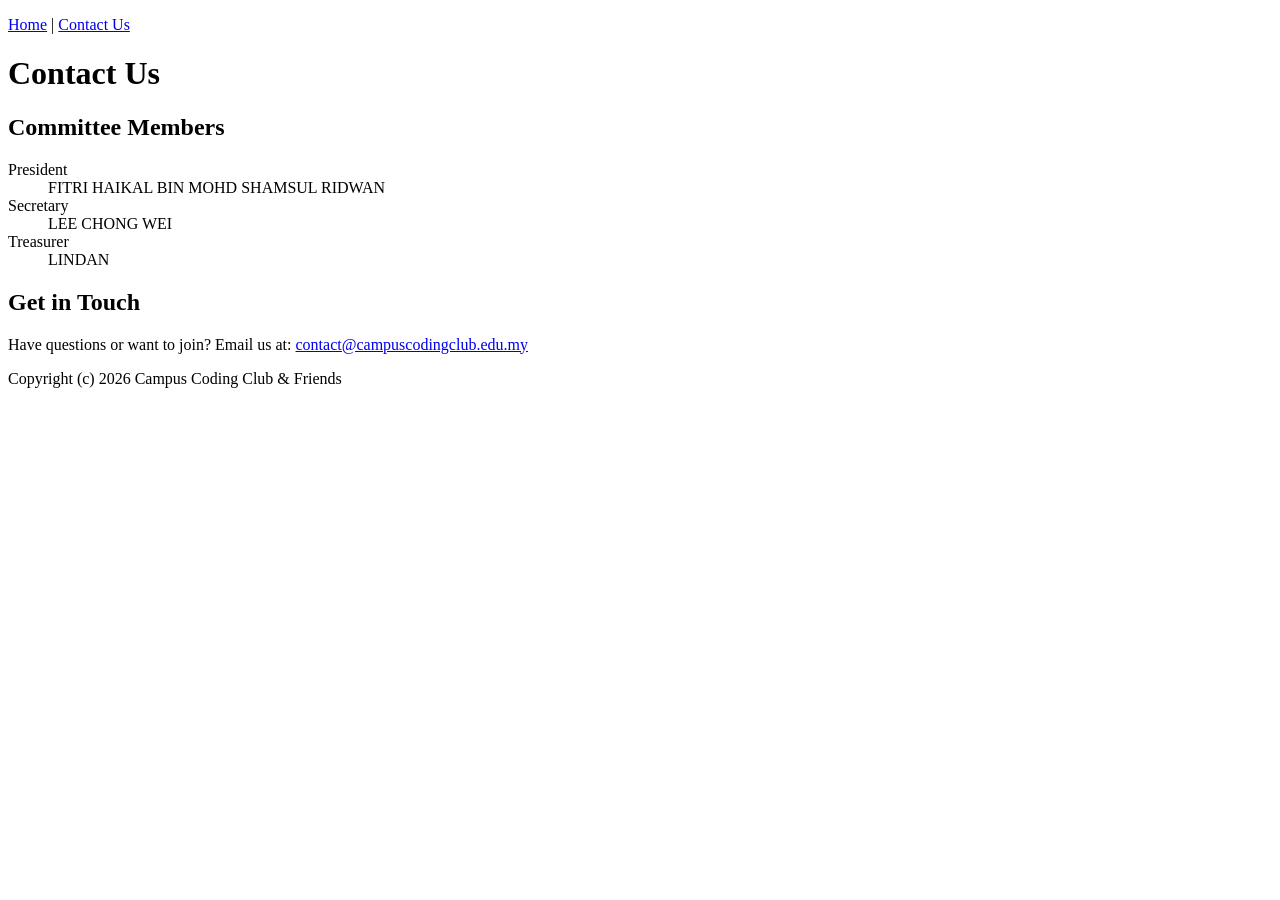
<file: Lab1-S79124/contact.html>
<!DOCTYPE html>
<html lang="en">
<head>
    <meta charset="utf-8">
    <title>Campus Coding Club - Contact Us</title>
</head>
<body>

    <!-- SECTION: Navigation Menu -->
    <nav>
        <p><a href="lab1_ExerB.html">Home</a> | <a href="contact.html">Contact Us</a></p>
    </nav>

    <!-- SECTION: Page Header -->
    <header>
        <h1>Contact Us</h1>
    </header>

    <!-- SECTION: Committee Members (Description List) -->
    <section>
        <h2>Committee Members</h2>
        <dl>
            <dt>President</dt>
            <dd>FITRI HAIKAL BIN MOHD SHAMSUL RIDWAN</dd>
            
            <dt>Secretary</dt>
            <dd>LEE CHONG WEI</dd>
            
            <dt>Treasurer</dt>
            <dd>LINDAN</dd>
        </dl>
    </section>

    <!-- SECTION: Email Contact -->
    <section>
        <h2>Get in Touch</h2>
        <p>Have questions or want to join? Email us at: <a href="mailto:contact@campuscodingclub.edu.my">contact@campuscodingclub.edu.my</a></p>
    </section>

    <!-- SECTION: Footer -->
    <footer>
        <p>Copyright (c) 2026 Campus Coding Club &amp; Friends</p>
    </footer>

</body>
</html>
</file>
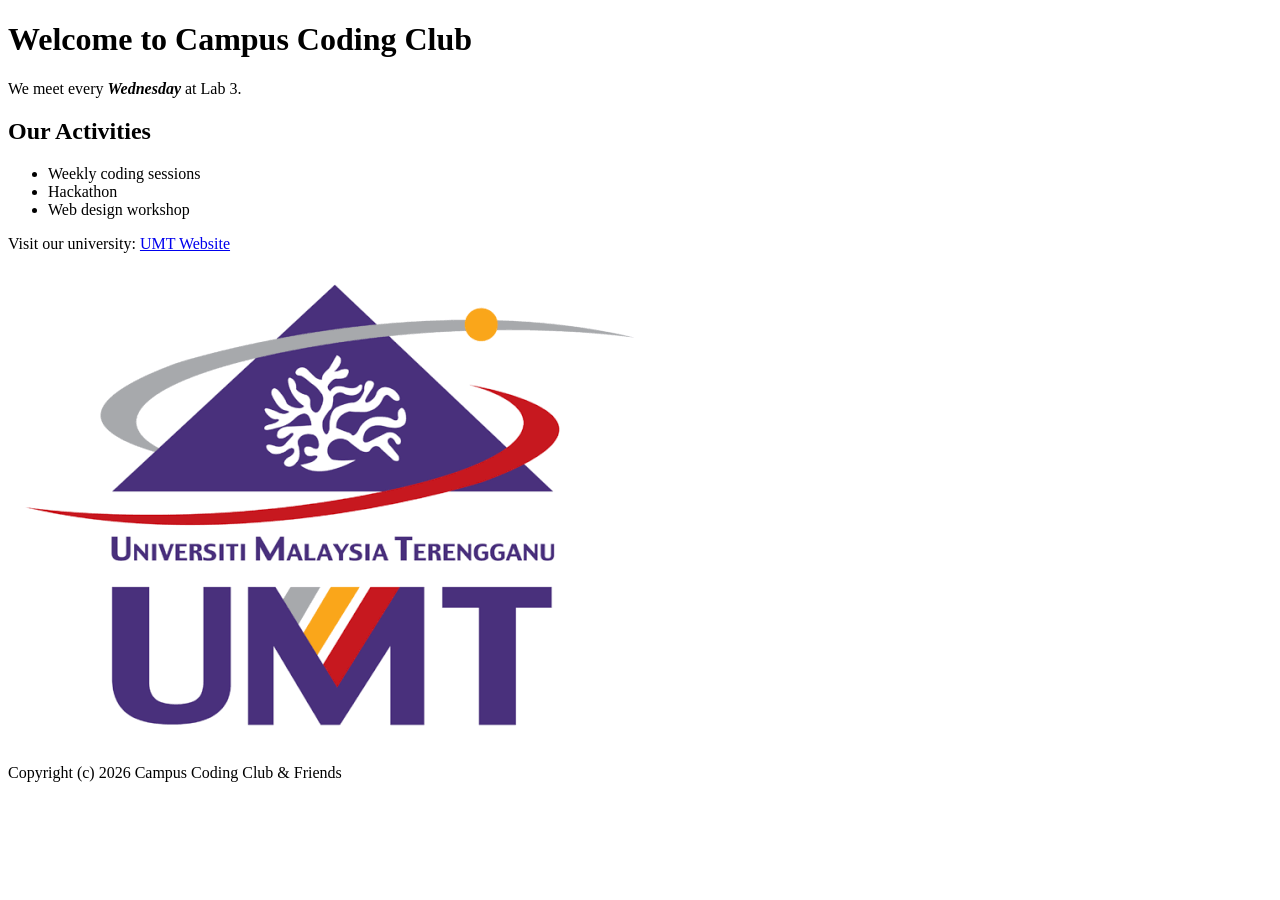
<file: Lab1-S79124/lab1_ExerB.html>
<!DOCTYPE html>
<html lang="en">
<head>
<title>Campus Coding Club</title>
<meta charset="utf-8">
</head>
<!-- Error 1 (Line 1): Missing <!DOCTYPE html> declaration and language attribute in html-->
<!-- Error 2 (Line 3): Missing close tab-->
<!-- Error 3 (Line 7): Close not same as open) -->
<!-- Error 4 (Line 8): Wrong nsting tag) -->
<!-- Error 5 (Line 9): Close not same as open -->
<!-- Error 6 (Line 11): Missing closing tab -->
<!-- Error 7 (Line 14): Mismatched list tags (opened with <ul>, closed with </ol> -->
<!-- Error 8 (Line 15): Missing quotes and protocol (https://) in the href attribute value.-->
<body>
<h1>Welcome to Campus Coding Club</h1>
<p>We meet every <strong><em>Wednesday</em></strong> at Lab 3.</p>
<h2>Our Activities</h2>
<ul>
<li>Weekly coding sessions</li>
<li>Hackathon</li>
<li>Web design workshop</li>
</ul>
<p>Visit our university: <a href="https://www.umt.edu.my">UMT Website</a></p>
<img src="club.png" alt="Campus Coding Club members gathering">
<p>Copyright (c) 2026 Campus Coding Club &amp; Friends</p>
</body>
</html>
</file>
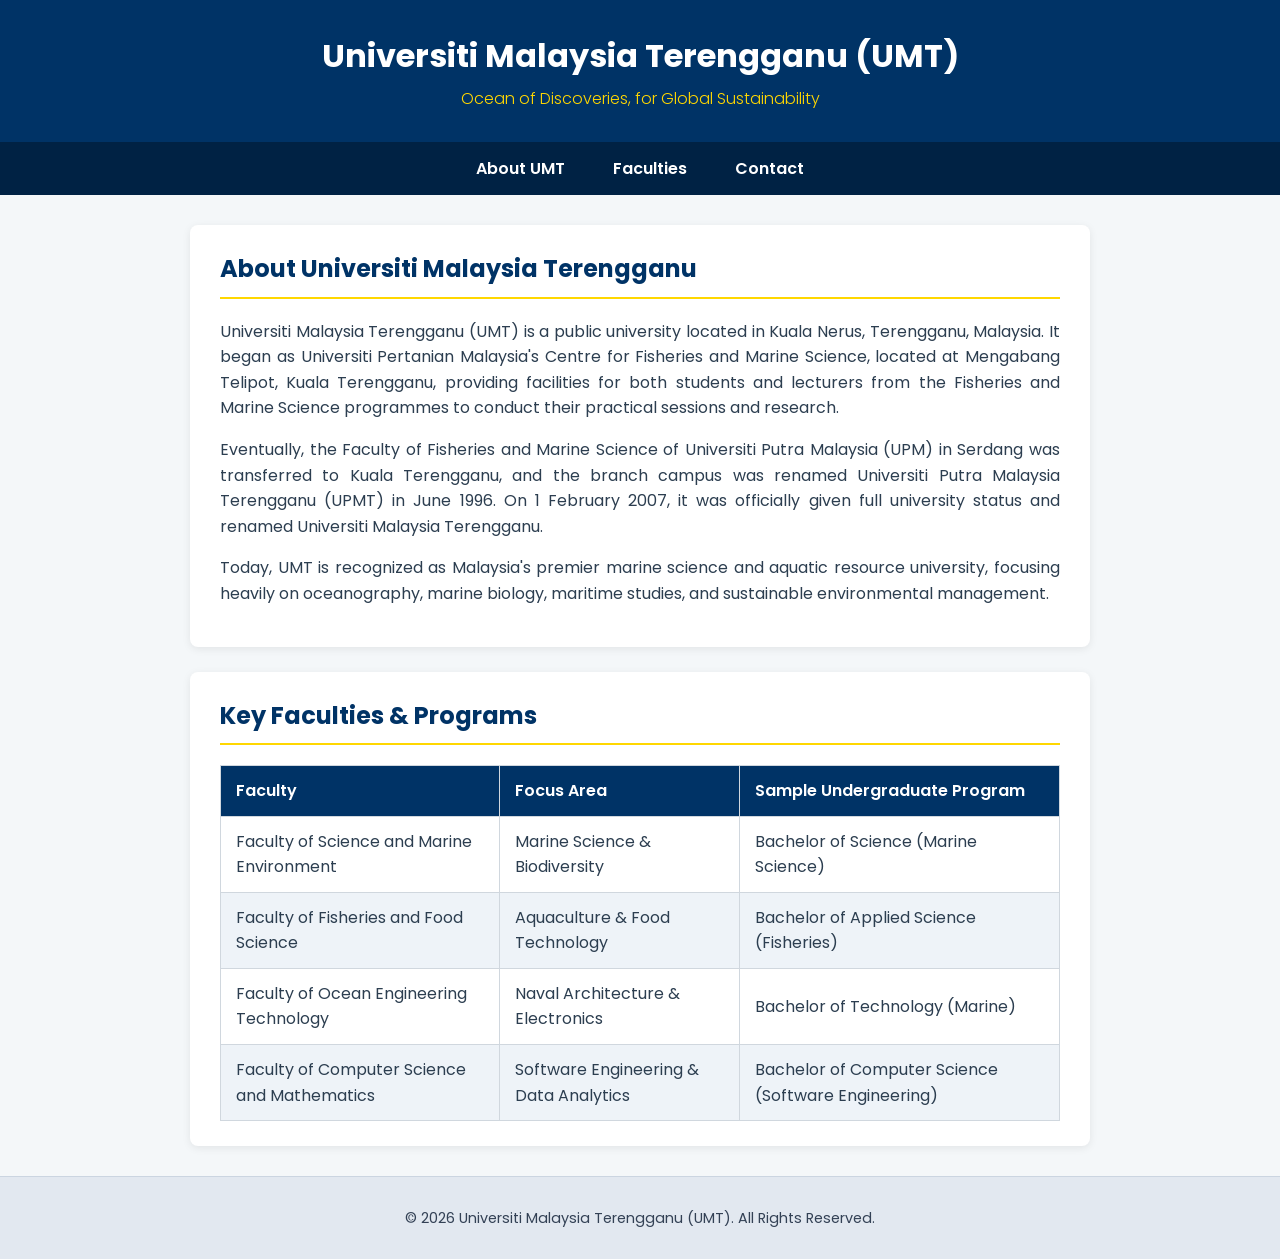
<file: s79124_LAB5/umt.html>
<!DOCTYPE html>
<html lang="en">
<head>
    <meta charset="UTF-8">
    <meta name="viewport" content="width=device-width, initial-scale=1.0">
    <title>Universiti Malaysia Terengganu (UMT)</title>
    
    <!-- Google Fonts -->
    <link rel="preconnect" href="https://fonts.googleapis.com">
    <link rel="preconnect" href="https://fonts.gstatic.com" crossorigin>
    <link href="https://fonts.googleapis.com/css2?family=Poppins:wght@300;400;600;700&display=swap" rel="stylesheet">
    
    <!-- External CSS -->
    <link rel="stylesheet" href="umt.css">
</head>
<body>

    <!-- Header Section -->
    <header>
        <h1>Universiti Malaysia Terengganu (UMT)</h1>
        <p>Ocean of Discoveries, for Global Sustainability</p>
    </header>

    <!-- Navigation Bar -->
    <nav>
        <ul>
            <li><a href="#about">About UMT</a></li>
            <li><a href="#faculties">Faculties</a></li>
            <li><a href="#contact">Contact</a></li>
        </ul>
    </nav>

    <!-- Main Content Container -->
    <main>
        <!-- Article: Copied Wikipedia Paragraphs -->
        <article id="about">
            <h2>About Universiti Malaysia Terengganu</h2>
            <p>
                Universiti Malaysia Terengganu (UMT) is a public university located in Kuala Nerus, Terengganu, Malaysia. It began as Universiti Pertanian Malaysia's Centre for Fisheries and Marine Science, located at Mengabang Telipot, Kuala Terengganu, providing facilities for both students and lecturers from the Fisheries and Marine Science programmes to conduct their practical sessions and research.
            </p>
            <p>
                Eventually, the Faculty of Fisheries and Marine Science of Universiti Putra Malaysia (UPM) in Serdang was transferred to Kuala Terengganu, and the branch campus was renamed Universiti Putra Malaysia Terengganu (UPMT) in June 1996. On 1 February 2007, it was officially given full university status and renamed Universiti Malaysia Terengganu.
            </p>
            <p>
                Today, UMT is recognized as Malaysia's premier marine science and aquatic resource university, focusing heavily on oceanography, marine biology, maritime studies, and sustainable environmental management.
            </p>
        </article>

        <!-- Section: Data Table -->
        <section id="faculties">
            <h2>Key Faculties &amp; Programs</h2>
            <table>
                <thead>
                    <tr>
                        <th>Faculty</th>
                        <th>Focus Area</th>
                        <th>Sample Undergraduate Program</th>
                    </tr>
                </thead>
                <tbody>
                    <tr>
                        <td>Faculty of Science and Marine Environment</td>
                        <td>Marine Science &amp; Biodiversity</td>
                        <td>Bachelor of Science (Marine Science)</td>
                    </tr>
                    <tr>
                        <td>Faculty of Fisheries and Food Science</td>
                        <td>Aquaculture &amp; Food Technology</td>
                        <td>Bachelor of Applied Science (Fisheries)</td>
                    </tr>
                    <tr>
                        <td>Faculty of Ocean Engineering Technology</td>
                        <td>Naval Architecture &amp; Electronics</td>
                        <td>Bachelor of Technology (Marine)</td>
                    </tr>
                    <tr>
                        <td>Faculty of Computer Science and Mathematics</td>
                        <td>Software Engineering &amp; Data Analytics</td>
                        <td>Bachelor of Computer Science (Software Engineering)</td>
                    </tr>
                </tbody>
            </table>
        </section>
    </main>

    <!-- Footer Section -->
    <footer id="contact">
        <p>&copy; 2026 Universiti Malaysia Terengganu (UMT). All Rights Reserved.</p>
    </footer>

</body>
</html>
</file>
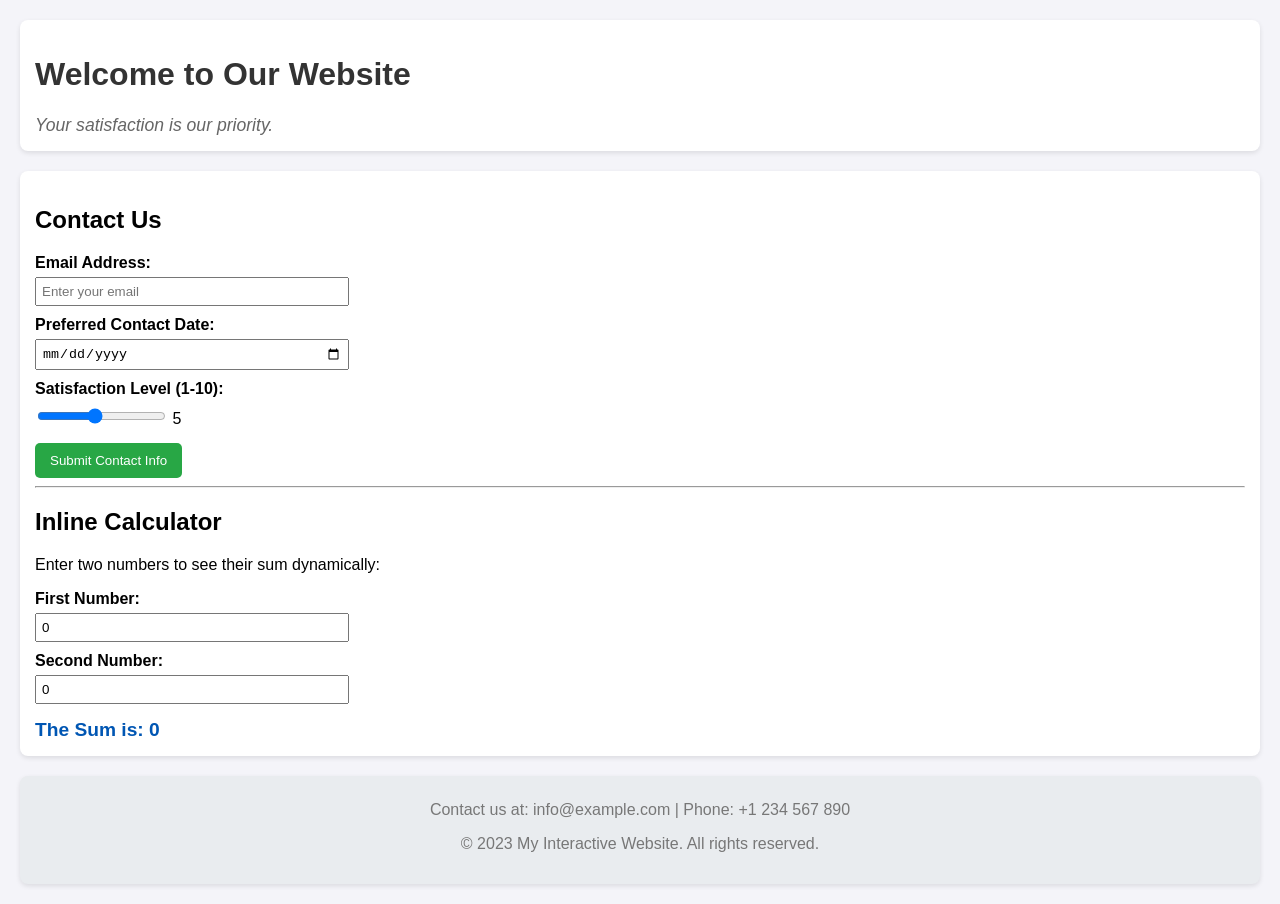
<file: lab3/Lab3_CSF3133/Lab3.html>
<!DOCTYPE html>
<html lang="en">
<head>
    <meta charset="UTF-8">
    <meta name="viewport" content="width=device-width, initial-scale=1.0">
    <title>Lab 3 - Interactive Contact Form</title>
    <style>
        /* Basic styling to make the page look neat */
        body {
            font-family: Arial, sans-serif;
            margin: 20px;
            background-color: #f4f4f9;
        }
        .container {
            margin-bottom: 20px;
            padding: 15px;
            background-color: white;
            border-radius: 8px;
            box-shadow: 0 2px 5px rgba(0,0,0,0.1);
        }
        h1 {
            color: #333;
        }
        .slogan {
            color: #666;
            font-style: italic;
            font-size: 1.1em;
        }
        /* Styling for the form and calculator to make them look organized */
        label {
            display: block;
            margin-top: 10px;
            font-weight: bold;
        }
        input[type="email"],
        input[type="date"],
        input[type="number"] {
            width: 100%;
            max-width: 300px;
            padding: 5px;
            margin-top: 5px;
        }
        input[type="range"] {
            margin-top: 10px;
        }
        button {
            margin-top: 15px;
            padding: 10px 15px;
            background-color: #28a745;
            color: white;
            border: none;
            border-radius: 5px;
            cursor: pointer;
        }
        button:hover {
            background-color: #218838;
        }
        .calculator-result {
            margin-top: 15px;
            font-weight: bold;
            font-size: 1.2em;
            color: #0056b3;
        }
        .footer-text {
            text-align: center;
            color: #777;
            margin-top: 10px;
        }
    </style>
</head>
<body>

    <!-- 3. Header Section -->
    <div class="container">
        <h1>Welcome to Our Website</h1>
        <!-- Inline element <span> used inside the header block -->
        <span class="slogan">Your satisfaction is our priority.</span>
    </div>

    <!-- 4. Content Section -->
    <div class="container">
        
        <!-- Contact Form -->
        <div>
            <h2>Contact Us</h2>
            <form action="#" method="POST">
                
                <label for="email">Email Address:</label>
                <input type="email" id="email" name="email" placeholder="Enter your email" required>

                <label for="contact-date">Preferred Contact Date:</label>
                <input type="date" id="contact-date" name="contact-date" required>

                <label for="satisfaction">Satisfaction Level (1-10):</label>
                <!-- The oninput attribute updates the span text dynamically as you drag -->
                <input type="range" id="satisfaction" name="satisfaction" min="1" max="10" value="5" oninput="updateSatisfactionValue(this.value)">
                <span id="range-value">5</span>

                <br>
                <button type="submit">Submit Contact Info</button>
            </form>
        </div>

        <hr>

        <!-- Inline Calculator -->
        <div>
            <h2>Inline Calculator</h2>
            <p>Enter two numbers to see their sum dynamically:</p>
            
            <form oninput="sumResult.value = parseInt(num1.value) + parseInt(num2.value)">
                <!-- Number inputs with IDs -->
                <label for="num1">First Number:</label>
                <input type="number" id="num1" name="num1" value="0">

                <label for="num2">Second Number:</label>
                <input type="number" id="num2" name="num2" value="0">
                
                <!-- Output element linked to the inputs -->
                <div class="calculator-result">
                    The Sum is: <output name="sumResult" for="num1 num2">0</output>
                </div>
            </form>
        </div>

    </div>

    <!-- 5. Footer Section -->
    <div class="container" style="text-align: center; background-color: #e9ecef;">
        <p class="footer-text">
            Contact us at: info@example.com | Phone: +1 234 567 890
        </p>
        <!-- Using HTML Entity for copyright symbol -->
        <p class="footer-text">&copy; 2023 My Interactive Website. All rights reserved.</p>
    </div>

    <!-- JavaScript to update the Range Slider text (Optional but good for UX) -->
    <script>
        function updateSatisfactionValue(val) {
            document.getElementById('range-value').textContent = val;
        }
    </script>

</body>
</html>
</file>
<file: s79124_LAB5/umt.css>
/* General Body & Typography */
body {
    font-family: 'Poppins', sans-serif;
    background-color: #f4f7f9;
    color: #2c3e50;
    margin: 0;
    padding: 0;
    line-height: 1.6;
}

/* Header Styling */
header {
    background-color: #003366; /* UMT Deep Blue */
    color: #ffffff;
    text-align: center;
    padding: 30px 20px;
}

header h1 {
    margin: 0;
    font-size: 2rem;
}

header p {
    margin: 5px 0 0;
    font-weight: 300;
    color: #ffd700; /* Gold Accent */
}

/* Navigation Bar Styling */
nav {
    background-color: #002244;
    position: sticky;
    top: 0;
    z-index: 100;
}

nav ul {
    list-style-type: none;
    margin: 0;
    padding: 0;
    display: flex;
    justify-content: center;
}

nav ul li a {
    display: block;
    color: #ffffff;
    text-align: center;
    padding: 14px 24px;
    text-decoration: none;
    font-weight: 600;
    transition: background-color 0.3s, color 0.3s;
}

/* Navigation Hover Effect */
nav ul li a:hover {
    background-color: #ffd700;
    color: #002244;
}

/* Main Content Layout */
main {
    max-width: 900px;
    margin: 30px auto;
    padding: 0 20px;
}

article, section {
    background-color: #ffffff;
    padding: 25px 30px;
    margin-bottom: 25px;
    border-radius: 8px;
    box-shadow: 0 2px 8px rgba(0, 0, 0, 0.08);
}

h2 {
    color: #003366;
    border-bottom: 2px solid #ffd700;
    padding-bottom: 8px;
    margin-top: 0;
}

/* Paragraph Alignment & Spacing */
article p {
    text-align: justify;
    margin-bottom: 15px;
}

/* Table Styling (Rubric: borders, alternating rows, padding, hover) */
table {
    width: 100%;
    border-collapse: collapse;
    margin-top: 15px;
}

th, td {
    border: 1px solid #d0d7de;
    padding: 12px 15px;
    text-align: left;
}

th {
    background-color: #003366;
    color: #ffffff;
    font-weight: 600;
}

/* Alternating Row Colors */
tbody tr:nth-child(even) {
    background-color: #eef3f8;
}

/* Table Row Hover Effect */
tbody tr:hover {
    background-color: #dce8f5;
    transition: background-color 0.2s;
}

/* Footer Styling */
footer {
    background-color: #e2e8f0;
    color: #334155;
    text-align: center;
    padding: 15px 10px;
    font-size: 0.9rem;
    border-top: 1px solid #cbd5e1;
}
</file>
